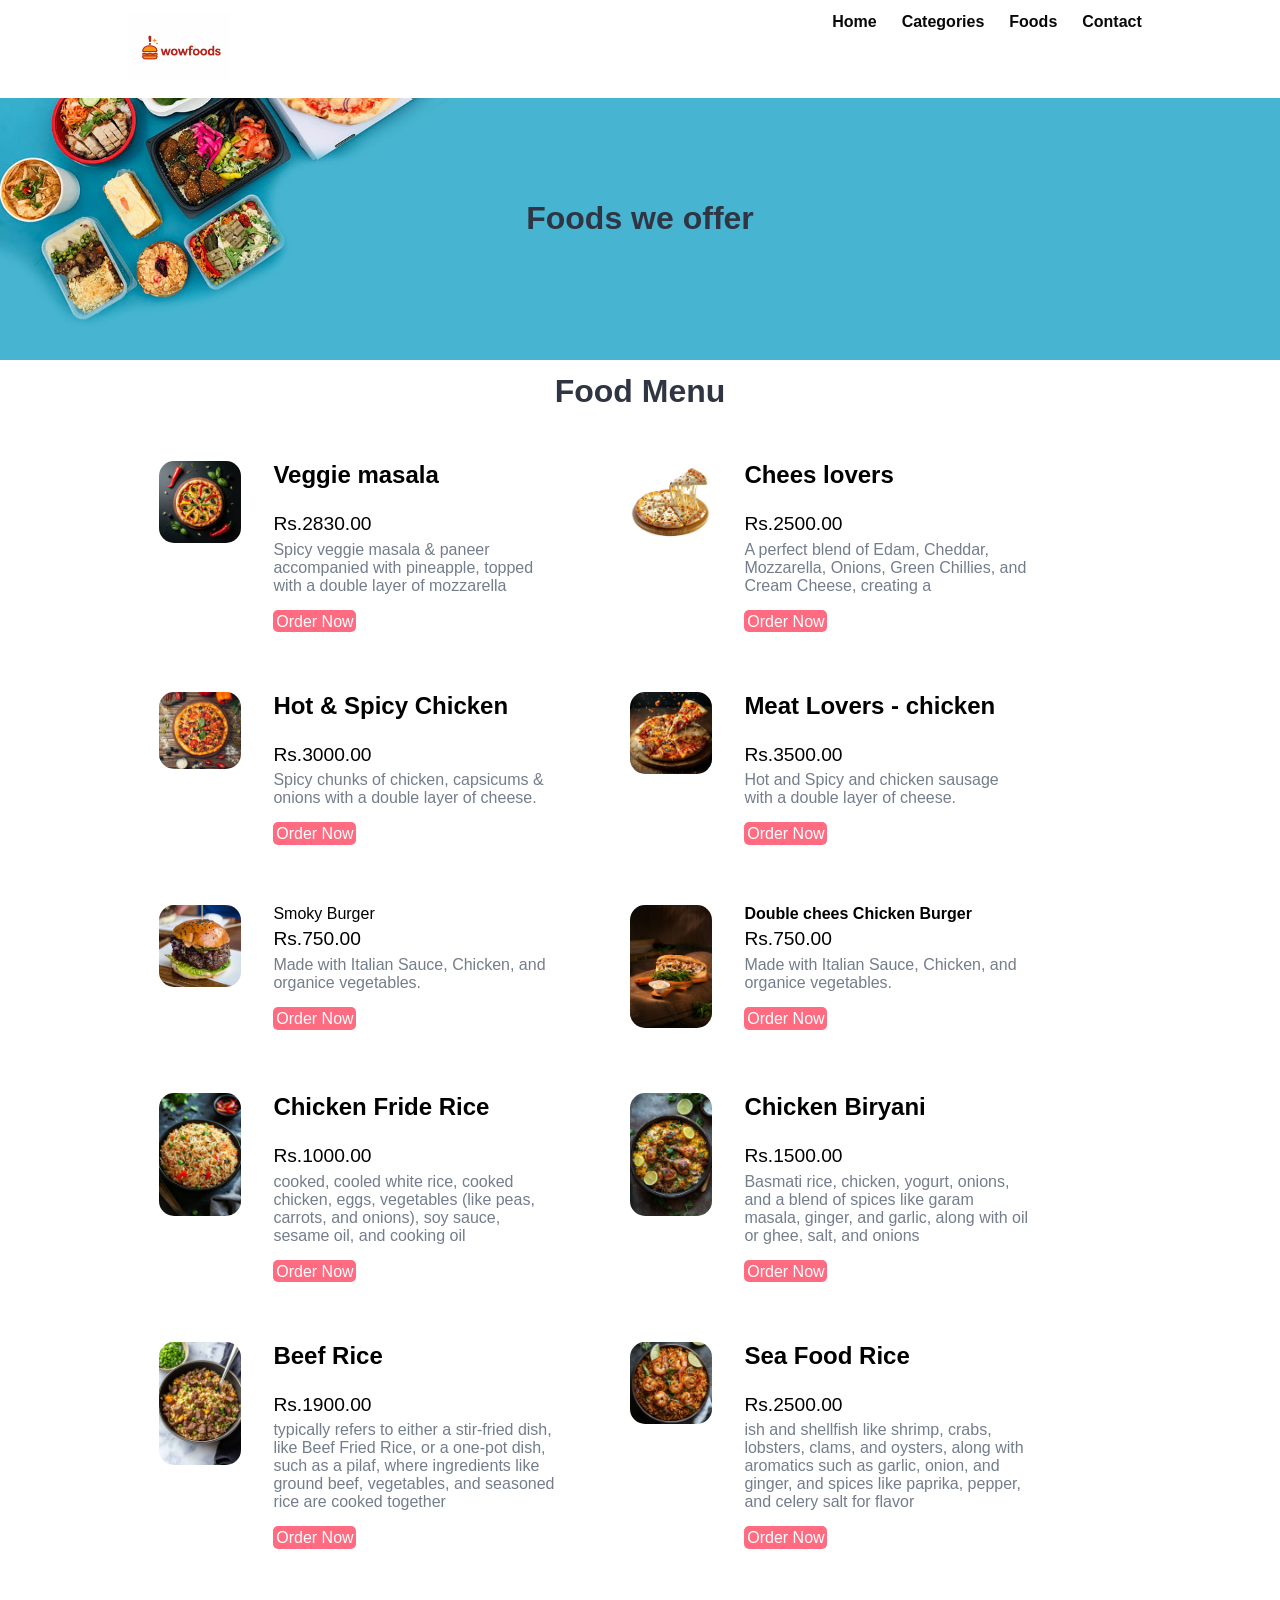
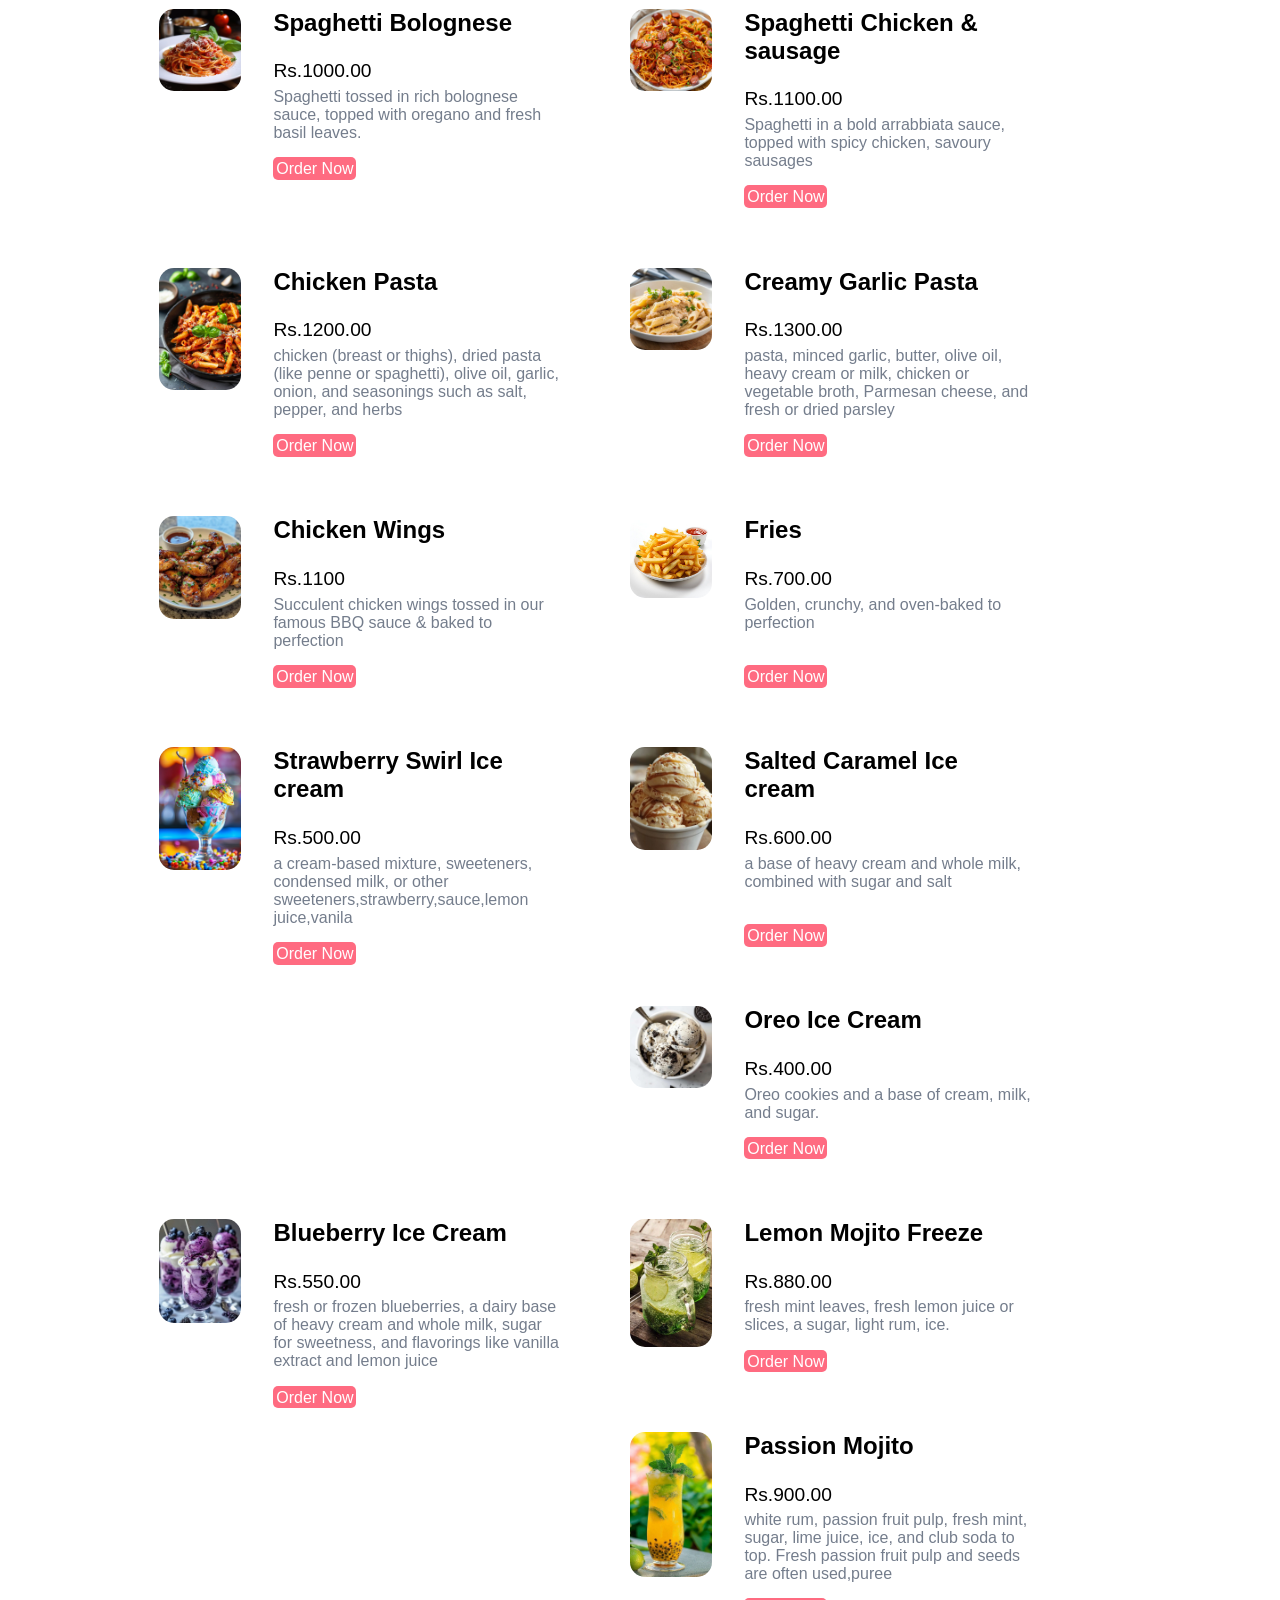
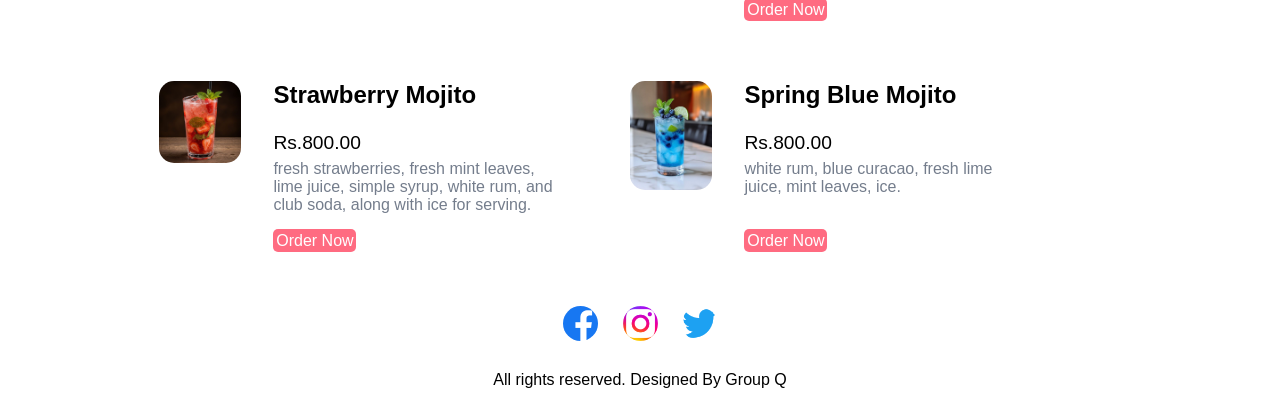
<file: category-foods.html>
<!DOCTYPE html>
<html lang="en">
<head>
    <meta charset="UTF-8">
    <!-- Important to make website responsive -->
    <meta name="viewport" content="width=device-width, initial-scale=1.0">
    <title>Restaurant Website</title>

    <!-- Link our CSS file -->
    <link rel="stylesheet" href="css/style.css">
</head>

<body>
    <!-- Navbar Section Starts Here -->
    <section class="navbar">
        <div class="container">
            <div class="logo">
                <a href="#" title="Logo">
                    <img src="images/logo.png" alt="Restaurant Logo" class="img-responsive">
                </a>
            </div>

            <div class="menu text-right">
                <ul>
                    <li>
                        <a href="index.html">Home</a>
                    </li>
                    <li>
                        <a href="categories.html">Categories</a>
                    </li>
                    <li>
                        <a href="category-foods.html">Foods</a>
                    </li>
                    <li>
                        <a href="contact.html">Contact</a>
                    </li>
                </ul>
            </div>

            <div class="clearfix"></div>
        </div>
    </section>
    <!-- Navbar Section Ends Here -->

    <!-- fOOD sEARCH Section Starts Here -->
    <section class="food-search text-center">
        <div class="container">
            
            <h2><b>Foods we offer</b></h2>

        </div>
    </section>
    <!-- fOOD sEARCH Section Ends Here -->



    <!-- fOOD MEnu Section Starts Here -->
    <section class="food-menu">
        <div class="container">
            <h2 class="text-center">Food Menu</h2>
            <div class="food-menu-box">
                <div class="food-menu-img">
                    <img src="images/vg.jpeg" alt="Veggie masala" class="img-responsive img-curve">
                </div>

                <div class="food-menu-desc">
                    <h3 id="1">Veggie masala</h3><br>
                    <p class="food-price">Rs.2830.00</p>
                    <p class="food-detail">
                       Spicy veggie masala & paneer accompanied with pineapple, topped with a double layer of mozzarella
                    </p>
                    <br>

                    <a href="order.html" class="btn btn-primary">Order Now</a>
                </div>
            </div>

            <div class="food-menu-box">
                <div class="food-menu-img">
                    <img src="images/cl.jpeg" alt="Chees lovers" class="img-responsive img-curve">
                </div>

                <div class="food-menu-desc">
                    <h3>Chees lovers</h3><br>
                    <p class="food-price">Rs.2500.00</p>
                    <p class="food-detail">
                        A perfect blend of Edam, Cheddar, Mozzarella, Onions, Green Chillies, and Cream Cheese, creating a
                    </p>
                    <br>

                    <a href="order.html" class="btn btn-primary">Order Now</a>
                </div>
            </div>

            <div class="food-menu-box">
                <div class="food-menu-img">
                    <img src="images/sd.jpeg" alt="Hot & Spicy Chicken" class="img-responsive img-curve">
                </div>

                <div class="food-menu-desc">
                    <h3>Hot & Spicy Chicken</h3><br>
                    <p class="food-price">Rs.3000.00</p>
                    <p class="food-detail">
                        Spicy chunks of chicken, capsicums & onions with a double layer of cheese.
                    </p>
                    <br>

                    <a href="order.html" class="btn btn-primary">Order Now</a>
                </div>
            </div>

            <div class="food-menu-box">
                <div class="food-menu-img">
                    <img src="images/ml.jpeg" alt="Meat Lovers - chicken" class="img-responsive img-curve">
                </div>

                <div class="food-menu-desc">
                    <h3>Meat Lovers - chicken</h3><br>
                    <p class="food-price">Rs.3500.00</p>
                    <p class="food-detail">
                        Hot and Spicy and chicken sausage with a double layer of cheese.
                    </p>
                    <br>

                    <a href="order.html" class="btn btn-primary">Order Now</a>
                </div>
            </div>
             <div class="food-menu-box">
                <div class="food-menu-img">
                    <img src="images/menu-burger.jpg" alt="Chicke Hawain Pizza" class="img-responsive img-curve">
                </div>

                <div class="food-menu-desc">
                    <h id="2">Smoky Burger</h4>
                    <p class="food-price">Rs.750.00</p>
                    <p class="food-detail">
                        Made with Italian Sauce, Chicken, and organice vegetables.
                    </p>
                    <br>

                    <a href="order.html" class="btn btn-primary">Order Now</a>
                </div>
            </div>
            <div class="food-menu-box">
                <div class="food-menu-img">
                    <img src="images/dcb.jpeg" alt="Chicke Hawain Burger" class="img-responsive img-curve">
                </div>

                <div class="food-menu-desc">
                    <h4>Double chees Chicken Burger</h4>
                    <p class="food-price">Rs.750.00</p>
                    <p class="food-detail">
                        Made with Italian Sauce, Chicken, and organice vegetables.
                    </p>
                    <br>

                    <a href="order.html" class="btn btn-primary">Order Now</a>
                </div>
            </div>

            <div class="food-menu-box">
                <div class="food-menu-img">
                    <img src="images/fr.jpeg" alt="Chicken Fride Rice" class="img-responsive img-curve">
                </div>

                <div class="food-menu-desc">
                    <h3 id="3">Chicken Fride Rice</h3><br>
                    <p class="food-price">Rs.1000.00</p>
                    <p class="food-detail">
                       cooked, cooled white rice, cooked chicken, eggs, vegetables (like peas, carrots, and onions), soy sauce, sesame oil, and cooking oil
                    </p>
                    <br>

                    <a href="order.html" class="btn btn-primary">Order Now</a>
                </div>
            </div>

            <div class="food-menu-box">
                <div class="food-menu-img">
                    <img src="images/br.jpeg" alt="Chicken Biryani" class="img-responsive img-curve">
                </div>

                <div class="food-menu-desc">
                    <h3>Chicken Biryani</h3><br>
                    <p class="food-price">Rs.1500.00</p>
                    <p class="food-detail">
                        Basmati rice, chicken, yogurt, onions, and a blend of spices like garam masala, ginger, and garlic, along with oil or ghee, salt, and onions 
                    </p>
                    <br>

                    <a href="order.html" class="btn btn-primary">Order Now</a>
                </div>
            </div>

            <div class="food-menu-box">
                <div class="food-menu-img">
                    <img src="images/bbr.jpeg" alt="Beef Rice" class="img-responsive img-curve">
                </div>

                <div class="food-menu-desc">
                    <h3>Beef Rice</h3><br>
                    <p class="food-price">Rs.1900.00</p>
                    <p class="food-detail">
                        typically refers to either a stir-fried dish, like Beef Fried Rice, or a one-pot dish, such as a pilaf, where ingredients like ground beef, vegetables, and seasoned rice are cooked together
                    </p>
                    <br>

                    <a href="order.html" class="btn btn-primary">Order Now</a>
                </div>
            </div>

            <div class="food-menu-box">
                <div class="food-menu-img">
                    <img src="images/sr.jpeg" alt="Sea Food Rice" class="img-responsive img-curve">
                </div>

                <div class="food-menu-desc">
                    <h3>Sea Food Rice</h3><br>
                    <p class="food-price">Rs.2500.00</p>
                    <p class="food-detail">
                        ish and shellfish like shrimp, crabs, lobsters, clams, and oysters, along with aromatics such as garlic, onion, and ginger, and spices like paprika, pepper, and celery salt for flavor
                    </p>
                    <br>

                    <a href="order.html" class="btn btn-primary">Order Now</a>
                </div>
            </div>

            <div class="food-menu-box">
                <div class="food-menu-img">
                    <img src="images/sb.jpeg" alt="Spaghetti Bolognese" class="img-responsive img-curve">
                </div>

                <div class="food-menu-desc">
                    <h3 id="4">Spaghetti Bolognese</h3><br>
                    <p class="food-price">Rs.1000.00</p>
                    <p class="food-detail">
                        Spaghetti tossed in rich bolognese sauce, topped with oregano and fresh basil leaves.
                    </p>
                    <br>

                    <a href="order.html" class="btn btn-primary">Order Now</a>
                </div>
            </div>

            <div class="food-menu-box">
                <div class="food-menu-img">
                    <img src="images/scs.jpeg" alt="Spaghetti Chicken & sausage" class="img-responsive img-curve">
                </div>

                <div class="food-menu-desc">
                    <h3>Spaghetti Chicken & sausage</h3><br>
                    <p class="food-price">Rs.1100.00</p>
                    <p class="food-detail">
                        Spaghetti in a bold arrabbiata sauce, topped with spicy chicken, savoury sausages
                    </p>
                    <br>

                    <a href="order.html" class="btn btn-primary">Order Now</a>
                </div>
            </div>

            <div class="food-menu-box">
                <div class="food-menu-img">
                    <img src="images/cp.jpeg" alt="Chicken Pasta" class="img-responsive img-curve">
                </div>

                <div class="food-menu-desc">
                    <h3 id="5">Chicken Pasta</h3><br>
                    <p class="food-price">Rs.1200.00</p>
                    <p class="food-detail">
                        chicken (breast or thighs), dried pasta (like penne or spaghetti), olive oil, garlic, onion, and seasonings such as salt, pepper, and herbs
                    </p>
                    <br>

                    <a href="order.html" class="btn btn-primary">Order Now</a>
                </div>
            </div>

            <div class="food-menu-box">
                <div class="food-menu-img">
                    <img src="images/cgp.jpeg" alt="Garlic Pasta" class="img-responsive img-curve">
                </div>

                <div class="food-menu-desc">
                    <h3>Creamy Garlic Pasta</h3><br>
                    <p class="food-price">Rs.1300.00</p>
                    <p class="food-detail">
                        pasta, minced garlic, butter, olive oil, heavy cream or milk, chicken or vegetable broth, Parmesan cheese, and fresh or dried parsley  
                    </p>
                    <br>

                    <a href="order.html" class="btn btn-primary">Order Now</a>
                </div>
            </div>

            <div class="food-menu-box">
                <div class="food-menu-img">
                    <img src="images/cww.jpeg " alt="Chickem Wings" class="img-responsive img-curve">
                </div>

                <div class="food-menu-desc">
                    <h3 id="6">Chicken Wings</h3><br>
                    <p class="food-price">Rs.1100</p>
                    <p class="food-detail">
                        Succulent chicken wings tossed in our famous BBQ sauce & baked to perfection
                    </p>
                    <br>

                    <a href="order.html" class="btn btn-primary">Order Now</a>
                </div>
            </div>

            <div class="food-menu-box">
                <div class="food-menu-img">
                    <img src="images/fas.jpeg" alt="Fries" class="img-responsive img-curve">
                </div>

                <div class="food-menu-desc">
                    <h3 id="7">Fries</h3><br>
                    <p class="food-price">Rs.700.00</p>
                    <p class="food-detail">
                       Golden, crunchy, and oven-baked to perfection
                    </p>
                    <br>
                    <br>

                    <a href="order.html" class="btn btn-primary">Order Now</a>
                </div>
            </div>

             <div class="food-menu-box">
                <div class="food-menu-img">
                    <img src="images/Strawberry Swirl.jpeg" alt="Chicke Hawain Pizza" class="img-responsive img-curve">
                </div>

                <div class="food-menu-desc">
                    <h3 id="8">Strawberry Swirl Ice cream</h3><br>
                    <p class="food-price">Rs.500.00</p>
                    <p class="food-detail">
                        a cream-based mixture, sweeteners, condensed milk, or other sweeteners,strawberry,sauce,lemon juice,vanila 
                    </p>
                    <br>

                    <a href="order.html" class="btn btn-primary">Order Now</a>
                </div>
            </div>

             <div class="food-menu-box">
                <div class="food-menu-img">
                    <img src="images/Salted Caramel.jpeg" alt="Chicke Hawain Pizza" class="img-responsive img-curve">
                </div>

                <div class="food-menu-desc">
                    <h3>Salted Caramel Ice cream</h3><br>
                    <p class="food-price">Rs.600.00</p>
                    <p class="food-detail">
                         a base of heavy cream and whole milk, combined with sugar and salt
                    </p>
                    <br>
                    <br>

                    <a href="order.html" class="btn btn-primary">Order Now</a>
                </div>
            </div>

             <div class="food-menu-box">
                <div class="food-menu-img">
                    <img src="images/oric.jpeg" alt="Oreo Ice Cream" class="img-responsive img-curve">
                </div>

                <div class="food-menu-desc">
                    <h3>Oreo Ice Cream</h3><br>
                    <p class="food-price">Rs.400.00</p>
                    <p class="food-detail">
                       Oreo cookies and a base of cream, milk, and sugar.
                    </p>
                    <br>

                    <a href="order.html" class="btn btn-primary">Order Now</a>
                </div>
            </div>

             <div class="food-menu-box">
                <div class="food-menu-img">
                    <img src="images/bi.jpeg" alt="Chicke Hawain Pizza" class="img-responsive img-curve">
                </div>

                <div class="food-menu-desc">
                    <h3>Blueberry Ice Cream</h3><br>
                    <p class="food-price">Rs.550.00</p>
                    <p class="food-detail">
                       fresh or frozen blueberries, a dairy base of heavy cream and whole milk, sugar for sweetness, and flavorings like vanilla extract and lemon juice
                    </p>
                    <br>

                    <a href="order.html" class="btn btn-primary">Order Now</a>
                </div>
            </div>

             <div class="food-menu-box">
                <div class="food-menu-img">
                    <img src="images/Lemon Mojito Freeze.jpeg" alt="Chicke Hawain Pizza" class="img-responsive img-curve">
                </div>

                <div class="food-menu-desc">
                    <h3 id="9">Lemon Mojito Freeze</h3><br>
                    <p class="food-price">Rs.880.00</p>
                    <p class="food-detail">
                         fresh mint leaves, fresh lemon juice or slices, a sugar, light rum, ice. 
                    </p>
                    <br>

                    <a href="order.html" class="btn btn-primary">Order Now</a>
                </div>
            </div>

             <div class="food-menu-box">
                <div class="food-menu-img">
                    <img src="images/Passion Mojito.jpeg" alt="Passion Mojito" class="img-responsive img-curve">
                </div>

                <div class="food-menu-desc">
                    <h3>Passion Mojito</h3><br>
                    <p class="food-price">Rs.900.00</p>
                    <p class="food-detail">
                         white rum, passion fruit pulp, fresh mint, sugar, lime juice, ice, and club soda to top. Fresh passion fruit pulp and seeds are often used,puree
                    </p>
                    <br>

                    <a href="order.html" class="btn btn-primary">Order Now</a>
                </div>
            </div>
            <div class="food-menu-box">
                <div class="food-menu-img">
                    <img src="images/Strawberry Mojito.jpeg" alt="Strawberry Mojito" class="img-responsive img-curve">
                </div>

                <div class="food-menu-desc">
                    <h3>Strawberry Mojito</h3><br>
                    <p class="food-price">Rs.800.00</p>
                    <p class="food-detail">
                         fresh strawberries, fresh mint leaves, lime juice, simple syrup, white rum, and club soda, along with ice for serving.  

                    </p>
                    <br>

                    <a href="order.html" class="btn btn-primary">Order Now</a>
                </div>
            </div>
                <div class="food-menu-box">
                <div class="food-menu-img">
                    <img src="images/Spring Blue Mojito.jpeg" alt="Chicke Hawain Pizza" class="img-responsive img-curve">
                </div>

                <div class="food-menu-desc">
                    <h3>Spring Blue Mojito</h3><br>
                    <p class="food-price">Rs.800.00</p>
                    <p class="food-detail">
                            white rum, blue curacao, fresh lime juice, mint leaves, ice.
                    </p>
                    <br>
                    <br>

                    <a href="order.html" class="btn btn-primary">Order Now</a>
                </div>
            </div>


            



            <div class="clearfix"></div>

            

        </div>

    </section>
    <!-- fOOD Menu Section Ends Here -->

     <!-- social Section Starts Here -->
     <section class="social">
        <div class="container text-center">
            <ul>
                <li>
                    <a href="https://www.facebook.com" target="_blank"><img src="images/f.png"></a>
                </li>
                <li>
                    <a href="https://www.instagram.com" target="_blank"><img src="images/i.png"/></a>
                </li>
                <li>
                    <a href="https://www.twitter.com" target="_blank"><img src="images/t.png"/></a>
                </li>
            </ul>
        </div>
    </section>
    <!-- social Section Ends Here -->


    <!-- footer Section Starts Here -->
    <section class="footer">
        <div class="container text-center">
            <p>All rights reserved. Designed By Group Q</p>
        </div>
    </section>
    <!-- footer Section Ends Here -->

</body>
</html>
</file>
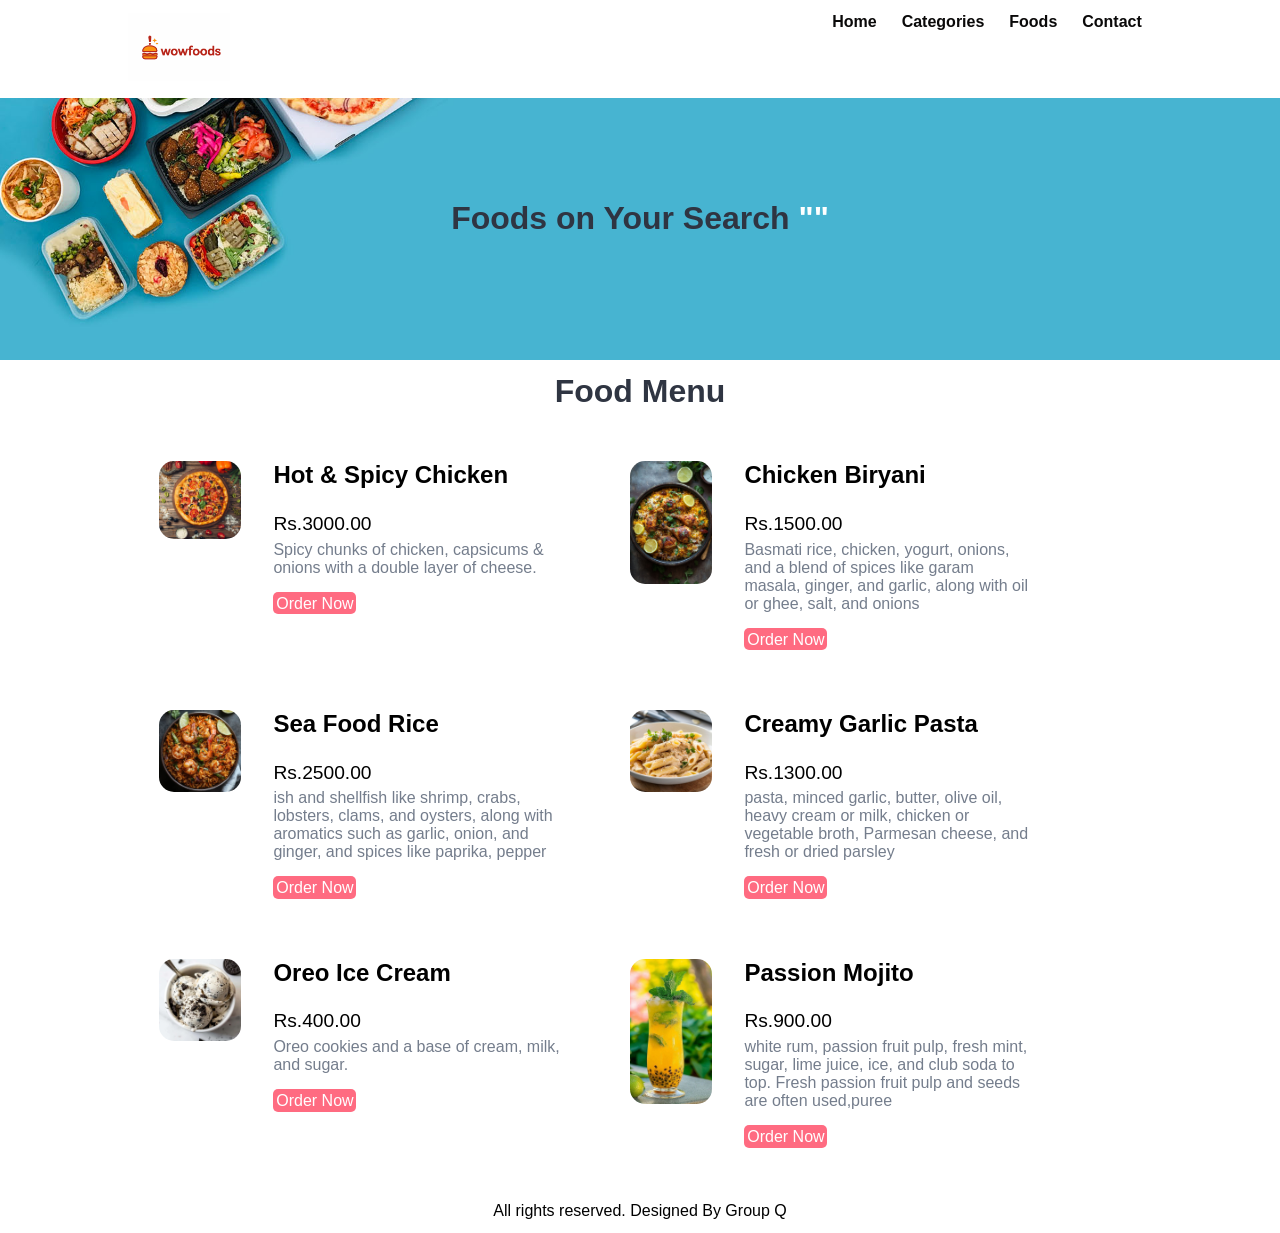
<file: food-search.html>
<!DOCTYPE html>
<html lang="en">
<head>
    <meta charset="UTF-8">
    <!-- Important to make website responsive -->
    <meta name="viewport" content="width=device-width, initial-scale=1.0">
    <title>Restaurant Website</title>

    <!-- Link our CSS file -->
    <link rel="stylesheet" href="css/style.css">
</head>

<body>
    <!-- Navbar Section Starts Here -->
    <section class="navbar">
        <div class="container">
            <div class="logo">
                <a href="#" title="Logo">
                    <img src="images/logo.png" alt="Restaurant Logo" class="img-responsive">
                </a>
            </div>

            <div class="menu text-right">
                <ul>
                    <li>
                        <a href="index.html">Home</a>
                    </li>
                    <li>
                        <a href="categories.html">Categories</a>
                    </li>
                    <li>
                        <a href="foods.html">Foods</a>
                    </li>
                    <li>
                        <a href="contact.html">Contact</a>
                    </li>
                </ul>
            </div>

            <div class="clearfix"></div>
        </div>
    </section>
    <!-- Navbar Section Ends Here -->

    <!-- fOOD sEARCH Section Starts Here -->
    <section class="food-search text-center">
        <div class="container">
            
            <h2>Foods on Your Search <a href="#" class="text-white">""</a></h2>

        </div>
    </section>
    <!-- fOOD sEARCH Section Ends Here -->



    <!-- fOOD MEnu Section Starts Here -->
    <section class="food-menu">
        <div class="container">
            <h2 class="text-center">Food Menu</h2>

            <div class="food-menu-box">
                <div class="food-menu-img">
                    <img src="images/sd.jpeg"  alt="Chicke Hawain Pizza" class="img-responsive img-curve">
                </div>

                <div class="food-menu-desc">
                    <h3>Hot & Spicy Chicken</h3><br>
                    <p class="food-price">Rs.3000.00</p>
                    <p class="food-detail">
                        Spicy chunks of chicken, capsicums & onions with a double layer of cheese.
                    </p>
                    <br>

                    <a href="order.html" class="btn btn-primary">Order Now</a>
                </div>
            </div>

           <div class="food-menu-box">
                <div class="food-menu-img">
                    <img src="images/br.jpeg" alt="Chicken Biryani" class="img-responsive img-curve">
                </div>

                <div class="food-menu-desc">
                    <h3>Chicken Biryani</h3><br>
                    <p class="food-price">Rs.1500.00</p>
                    <p class="food-detail">
                        Basmati rice, chicken, yogurt, onions, and a blend of spices like garam masala, ginger, and garlic, along with oil or ghee, salt, and onions 
                    </p>
                    <br>

                    <a href="order.html" class="btn btn-primary">Order Now</a>
                </div>
            </div>

             <div class="food-menu-box">
                <div class="food-menu-img">
                    <img src="images/sr.jpeg" alt="Sea Food Rice" class="img-responsive img-curve">
                </div>

                <div class="food-menu-desc">
                    <h3>Sea Food Rice</h3><br>
                    <p class="food-price">Rs.2500.00</p>
                    <p class="food-detail">
                        ish and shellfish like shrimp, crabs, lobsters, clams, and oysters, along with aromatics such as garlic, onion, and ginger, and spices like paprika, pepper
                    </p>
                    <br>

                    <a href="order.html" class="btn btn-primary">Order Now</a>
                </div>
            </div>

            <div class="food-menu-box">
                <div class="food-menu-img">
                    <img src="images/cgp.jpeg" alt="Garlic Pasta" class="img-responsive img-curve">
                </div>

                <div class="food-menu-desc">
                    <h3>Creamy Garlic Pasta</h3><br>
                    <p class="food-price">Rs.1300.00</p>
                    <p class="food-detail">
                        pasta, minced garlic, butter, olive oil, heavy cream or milk, chicken or vegetable broth, Parmesan cheese, and fresh or dried parsley  
                    </p>
                    <br>

                    <a href="order.html" class="btn btn-primary">Order Now</a>
                </div>

            </div>
            <div class="food-menu-box">
                <div class="food-menu-img">
                    <img src="images/oric.jpeg" alt="Oreo Ice Cream" class="img-responsive img-curve">
                </div>

                <div class="food-menu-desc">
                    <h3>Oreo Ice Cream</h3><br>
                    <p class="food-price">Rs.400.00</p>
                    <p class="food-detail">
                       Oreo cookies and a base of cream, milk, and sugar.
                    </p>
                    <br>

                    <a href="order.html" class="btn btn-primary">Order Now</a>
                </div>
            </div>
            <div class="food-menu-box">
                <div class="food-menu-img">
                    <img src="images/Passion Mojito.jpeg" alt="Passion Mojito" class="img-responsive img-curve">
                </div>

                <div class="food-menu-desc">
                    <h3>Passion Mojito</h3><br>
                    <p class="food-price">Rs.900.00</p>
                    <p class="food-detail">
                         white rum, passion fruit pulp, fresh mint, sugar, lime juice, ice, and club soda to top. Fresh passion fruit pulp and seeds are often used,puree
                    </p>
                    <br>

                    <a href="order.html" class="btn btn-primary">Order Now</a>
                </div>
         </div>
            <div class="clearfix"></div>

            

        </div>
    </section>
    <!-- social Section Ends Here -->


    <!-- footer Section Starts Here -->
    <section class="footer">
        <div class="container text-center">
            <p>All rights reserved. Designed By Group Q</p>
        </div>
    </section>
    <!-- footer Section Ends Here -->

</body>
</html>
</file>
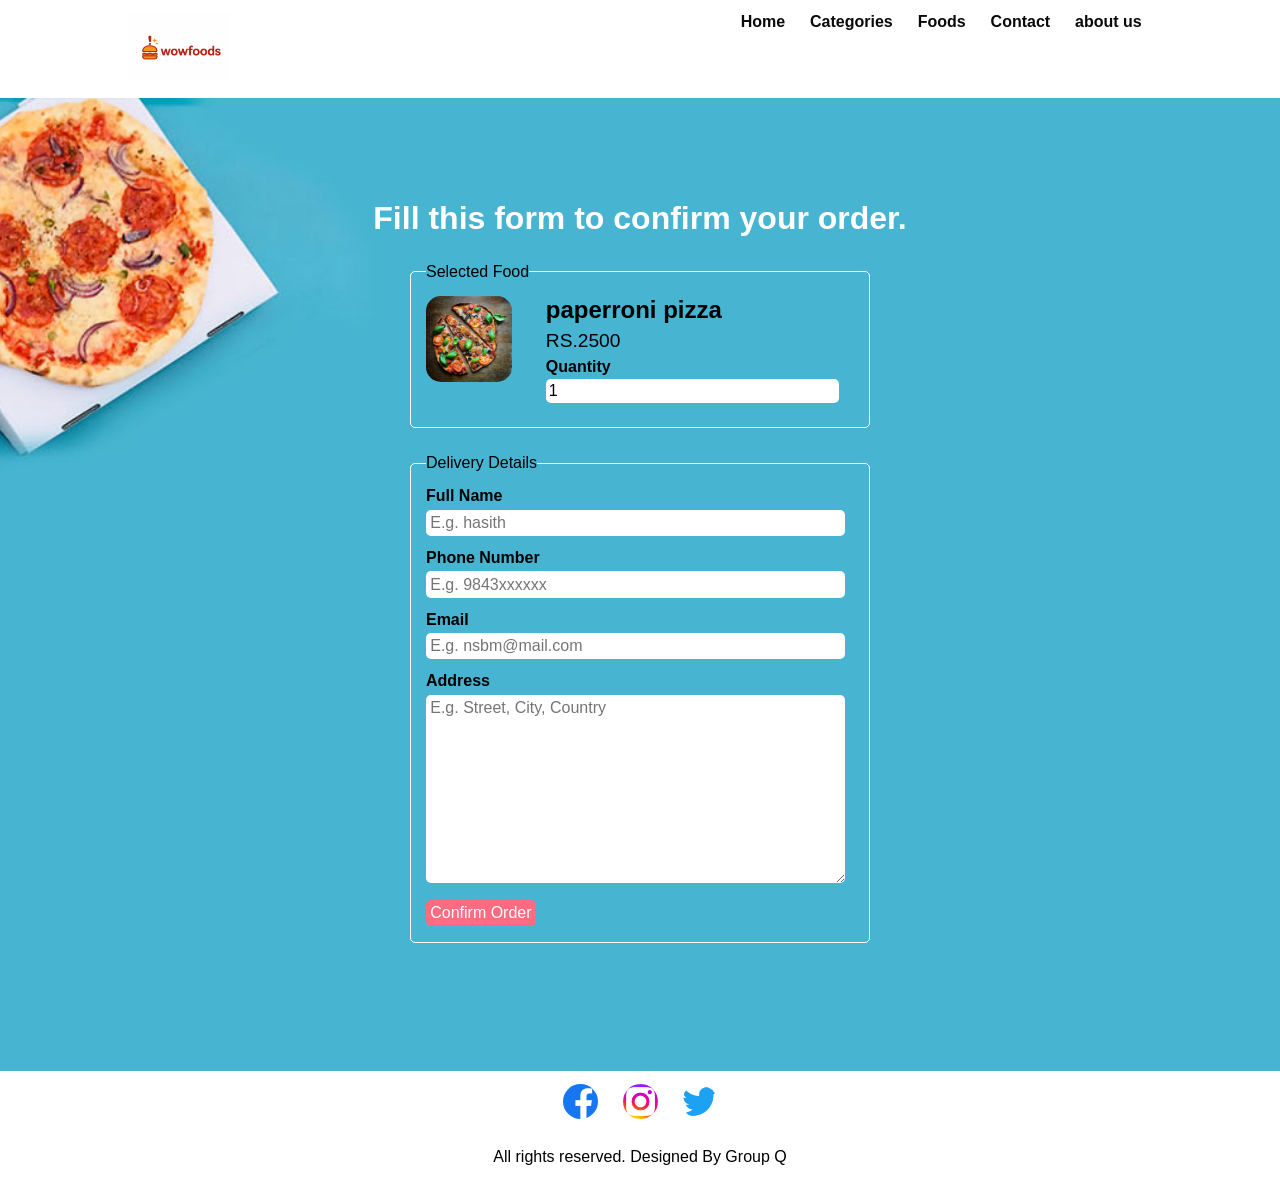
<file: order.html>
<!DOCTYPE html>
<html lang="en">
<head>
    <meta charset="UTF-8">
    <!-- Important to make website responsive -->
    <meta name="viewport" content="width=device-width, initial-scale=1.0">
    <title>Restaurant Website</title>

    <!-- Link our CSS file -->
    <link rel="stylesheet" href="css/style.css">
</head>

<body>
    <!-- Navbar Section Starts Here -->
    <section class="navbar">
        <div class="container">
            <div class="logo">
                <a href="#" title="Logo">
                    <img src="images/logo.png" alt="Restaurant Logo" class="img-responsive">
                </a>
            </div>

            <div class="menu text-right">
                <ul>
                    <li>
                        <a href="index.html">Home</a>
                    </li>
                    <li>
                        <a href="categories.html">Categories</a>
                    </li>
                    <li>
                        <a href="category-foods.html">Foods</a>
                    </li>
                    <li>
                        <a href="contact.html">Contact</a>
                    </li>
                    <li>
                        <a href="about us.html">about us</a>
                    </li>
                </ul>
            </div>

            <div class="clearfix"></div>
        </div>
    </section>
    <!-- Navbar Section Ends Here -->

    <!-- fOOD sEARCH Section Starts Here -->
    <section class="food-search">
        <div class="container">
            
            <h2 class="text-center text-white">Fill this form to confirm your order.</h2>

            <form action="#" class="order">
                <fieldset>
                    <legend>Selected Food</legend>

                    <div class="food-menu-img">
                        <img src="images/menu-pizza.jpg" alt="Chicke Hawain Pizza" class="img-responsive img-curve">
                    </div>
    
                    <div class="food-menu-desc">
                        <h3>paperroni pizza</h3>
                        <p class="food-price">RS.2500</p>

                        <div class="order-label">Quantity</div>
                        <input type="number" name="qty" class="input-responsive" value="1" required>
                        
                    </div>

                </fieldset>
                
                <fieldset>
                    <legend>Delivery Details</legend>
                    <div class="order-label">Full Name</div>
                    <input type="text" name="full-name" placeholder="E.g. hasith" class="input-responsive" required>

                    <div class="order-label">Phone Number</div>
                    <input type="tel" name="contact" placeholder="E.g. 9843xxxxxx" class="input-responsive" required>

                    <div class="order-label">Email</div>
                    <input type="email" name="email" placeholder="E.g. nsbm@mail.com" class="input-responsive" required>

                    <div class="order-label">Address</div>
                    <textarea name="address" rows="10" placeholder="E.g. Street, City, Country" class="input-responsive" required></textarea>

                    <input type="submit" name="submit" value="Confirm Order" class="btn btn-primary">
                </fieldset>

            </form>

        </div>
    </section>
    <!-- fOOD sEARCH Section Ends Here -->

     <!-- social Section Starts Here -->
     <section class="social">
        <div class="container text-center">
            <ul>
                <li>
                    <a href="https://www.facebook.com" target="_blank"><img src="images/f.png"></a>
                </li>
                <li>
                    <a href="https://www.instagram.com" target="_blank"><img src="images/i.png"/></a>
                </li>
                <li>
                    <a href="https://www.twitter.com" target="_blank"><img src="images/t.png"/></a>
                </li>
            </ul>
        </div>
    </section>
    <!-- social Section Ends Here -->


    <!-- footer Section Starts Here -->
    <section class="footer">
        <div class="container text-center">
            <p>All rights reserved. Designed By Group Q</p>
        </div>
    </section>
    <!-- footer Section Ends Here -->

</body>
</html>
</file>
<file: css/style.css>
/* CSS for All */
*{
    margin: 0 0;
    padding: 0 0;
    font-family: Arial, Helvetica, sans-serif;
}
.container{
    width: 80%;
    margin: 0 auto;
    padding: 1%;
}
.img-responsive{
    width: 100%;
}
.img-curve{
    border-radius: 15px;
}

.body {
	background-image: url(images/bge.jpeg);
}

.text-right{
    text-align: right;
}
.text-center{
    text-align: center;
}
.text-left{
    text-align: left;
}
.text-white{
    color: white;
}

.clearfix{
    clear: both;
    float: none;
}

a{
    color: #0a0909;
    text-decoration: none;
}
a:hover{
    color: #ff4757;
}

.btn{
    padding: 1%;
    border: none;
    font-size: 1rem;
    border-radius: 5px;
}
.btn-primary{
    background-color: #ff6b81;
    color: white;
    cursor: pointer;
}
.btn-primary:hover{
    color: white;
    background-color: #ff4757;
}
h2{
    color: #2f3542;
    font-size: 2rem;
    margin-bottom: 2%;
}
h3{
    font-size: 1.5rem;
}
.float-container{
    position: relative;
}
.float-text{
    position: absolute;
    bottom: 50px;
    left: 40%;
}
fieldset{
    border: 1px solid white;
    margin: 5%;
    padding: 3%;
    border-radius: 5px;
}


/* CSS for navbar section */

.logo{
    width: 10%;
    float: left;
}
.menu{
 nav {
    display: flex;
    justify-content: space-evenly;
    align-items: center;  /* keeps them vertically aligned */
    padding: 10px 15px;
    background: rgba(103, 147, 213, 0.1);
    border: 1px solid rgba(41, 75, 249, 0.2); /* fixed opacity */
    backdrop-filter: blur(15px);
    line-height: 60px;
}

nav a {
    display: inline-block; /* ensure no block behavior */
    text-decoration: none;
    padding: 0 15px;
    color: black;
}





}
.menu ul{
    list-style-type: none;
}

.menu ul li{
    display: inline;
    padding: 1%;
    font-weight: bold;
}


/* CSS for Food SEarch Section */

.food-search{
    background-image: url(../images/bg.jpg);
    background-size: cover;
    background-repeat: no-repeat;
    background-position: center;
    padding: 7% 0;
}

.food-search input[type="search"]{
    width: 50%;
    padding: 1%;
    font-size: 1rem;
    border: none;
    border-radius: 5px;
}


/* CSS for Categories */
/* Categories Section */
.categories {
    padding: 4% 0;
    position: relative;
    text-align: center;
    background-image:url(bge.jpg); /* make sure the image file name is correct */
    background-size: cover;   /* makes the image cover the whole section */
    background-position: center; /* centers the image */
    background-repeat: no-repeat; /* avoids repeating the image */
}


.categories h2 {
    font-size: 4rem;
    display: block;        /* block so it takes full width */
    margin-bottom: 30px;   /* space below heading */
    animation: pop 1s ease-out, flash 2s infinite;
    color: red;
}

@keyframes flash {
    0%   { color: rgb(96, 121, 174); }
    100% { color: black; }
}

/* Animation for h2 */
@keyframes pop {
    0% {
        opacity: 0;
        transform: scale(0.5) rotate(-10deg);
    }
    100% {
        opacity: 1;
        transform: scale(1) rotate(0deg);
    }
}

/* Keep 3 boxes in one row */
.box-3{
    width: 28%;
    float: left;
    margin: 2%;
}



/* CSS for Food Menu */
.food-menu{
    .hbg {
    background-image: ul("bge.jpg"); 
    background-size: cover;
    background-repeat: no-repeat;
    height: 100vh;  
    width: 100%;
    
}

}
.food-menu-box{
    width: 40%;
    margin: 1%;
    padding: 2%;
    float: left;
    background-color: white;
    border-radius: 15px;
}

.food-menu-img{
    width: 20%;
    float: left;
}

.food-menu-desc{
    width: 70%;
    float: left;
    margin-left: 8%;
}

.food-price{
    font-size: 1.2rem;
    margin: 2% 0;
}
.food-detail{
    font-size: 1rem;
    color: #747d8c;
}


/* CSS for Social */
.social ul{
    list-style-type: none;
}
.social ul li{
    display: inline;
    padding: 1%;
}

/* for Order Section */
.order{
    width: 50%;
    margin: 0 auto;
}
.input-responsive{
    width: 96%;
    padding: 1%;
    margin-bottom: 3%;
    border: none;
    border-radius: 5px;
    font-size: 1rem;
}
.order-label{
    margin-bottom: 1%; 
    font-weight: bold;
}

/* CSS for Mobile Size or Smaller Screen */

@media only screen and (max-width:768px){
    .logo{
        width: 80%;
        float: none;
        margin: 1% auto;
    }

    .menu ul{
        text-align: center;
    }

    .food-search input[type="search"]{
        width: 90%;
        padding: 2%;
        margin-bottom: 3%;
    }

    .btn{
        width: 91%;
        padding: 2%;
    }

    .food-search{
        padding: 10% 0;
    }

    .categories{
        padding: 20% 0;
    }
    h2{
        margin-bottom: 10%;
    }
    .box-3{
        width: 100%;
        margin: 4% auto;
    }

    .food-menu{
        padding: 20% 0;
    }

    .food-menu-box{
        width: 90%;
        padding: 5%;
        margin-bottom: 5%;
    }
    .social{
        padding: 5% 0;
    }
    .order{
        width: 100%;
    }
}
.social ul {
    list-style-type: none;
}

.social ul li {
    display: inline;
    padding: 1%;
}

.social ul li img {
    width: 35px;       /* adjust size */
    height: 35px;      /* same as width for circle */
    border-radius: 50%; /* makes them round */
    object-fit: cover;  /* keeps image inside circle nicely */
}
</file>
